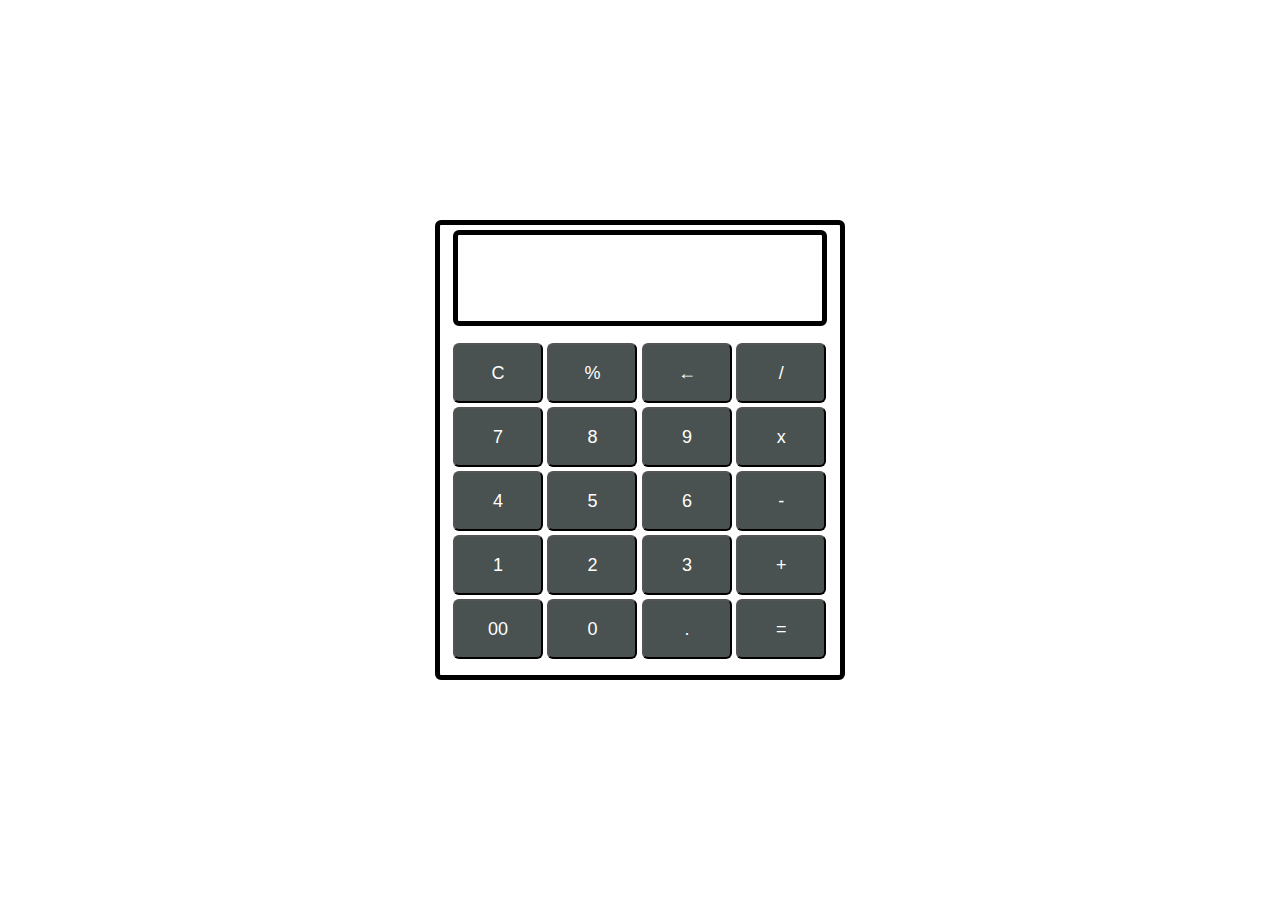
<file: task 3/index.html>
<!DOCTYPE html>
<html lang="en">
<head>
   <style>
      *{
         padding: 0;
         margin: 0;
         font-family: 'poppins', sans-serif;
      }
      body{
        
         display: grid;
         height: 100vh;
         place-items: center;
      }
      .main{
         width: 400px;
         height: 450px;
         background-color: white;
         position: absolute;
         border: 5px solid black;
         border-radius: 6px; 
      }
      .main input[type='text'] {
         width: 88%;
         position: relative;
         height: 80px;
         top: 5px;
         text-align: right;
         padding: 3px 6px;
         outline: none;
         font-size: 40px;
         border: 5px solid black;
         display: flex;
         margin: auto;
         border-radius: 6px;
         color: black;
      }
      .btn input[type='button']{
         width:90px;
         padding: 2px;
         margin: 2px 0px;
         position: relative;
         left: 13px;
         top: 20px;
         height: 60px;
         cursor: pointer;
         font-size: 18px;
         transition: 0.5s;
         background-color: #495250;
         border-radius: 6px;
         color: white;
      }
      .btn input[type='button']:hover{
         background-color: black;
         color: white;
      }
   </style>
   <script>
      function Solve(val) {
         var v = document.getElementById('res');
         v.value += val;
      }
      function Result() {
         var num1 = document.getElementById('res').value;
         var num2 = eval(num1);
         document.getElementById('res').value = num2;
      }
      function Clear() {
         var inp = document.getElementById('res');
         inp.value = '';
      }
      function Back() {
         var ev = document.getElementById('res');
         ev.value = ev.value.slice(0,-1);
      }
   </script>
   <title>Calulator</title>
</head>
<body>
   <div class="main">
      <input type="text" id = 'res'>
      <div class="btn">
         <input type="button" value = 'C' onclick = "Clear()">
         <input type="button" value = '%' onclick = "Solve('%')">
         <input type="button" value = '←' onclick ="Back('←')">
         <input type="button" value = '/' onclick = "Solve('/')">
         <br>
         <input type="button" value = '7' onclick = "Solve('7')">
         <input type="button" value = '8' onclick = "Solve('8')">
         <input type="button" value = '9' onclick = "Solve('9')">
         <input type="button" value = 'x' onclick = "Solve('*')">
         <br>
         <input type="button" value = '4' onclick = "Solve('4')">
         <input type="button" value = '5' onclick = "Solve('5')">
         <input type="button" value = '6' onclick = "Solve('6')">
         <input type="button" value = '-' onclick = "Solve('-')">
         <br>
         <input type="button" value = '1' onclick = "Solve('1')">
         <input type="button" value = '2' onclick = "Solve('2')">
         <input type="button" value = '3' onclick = "Solve('3')">
         <input type="button" value = '+' onclick = "Solve('+')">
         <br>
         <input type="button" value = '00'onclick = "Solve('00')">
         <input type="button" value = '0' onclick = "Solve('0')">
         <input type="button" value = '.' onclick = "Solve('.')">
         <input type="button" value = '=' onclick = "Result()">
      </div>
   </div>
   
</body>
</html>
</file>
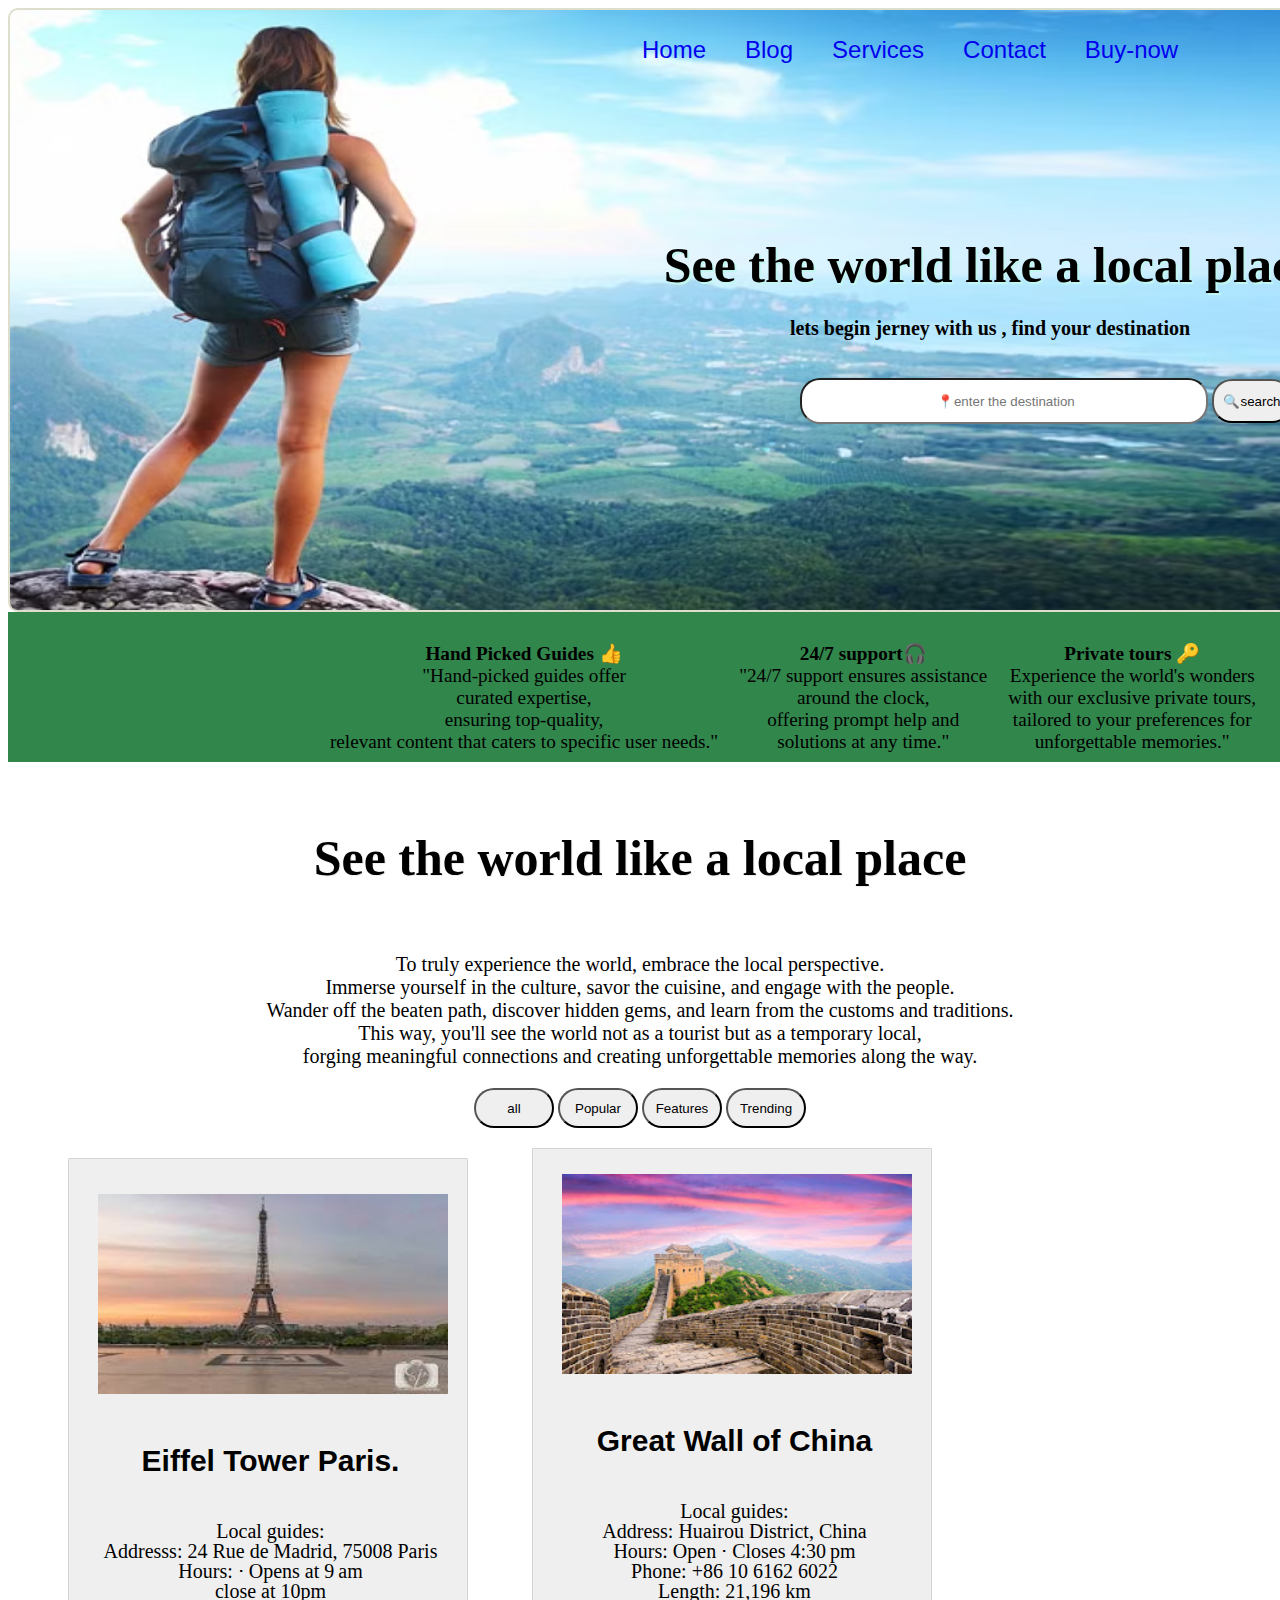
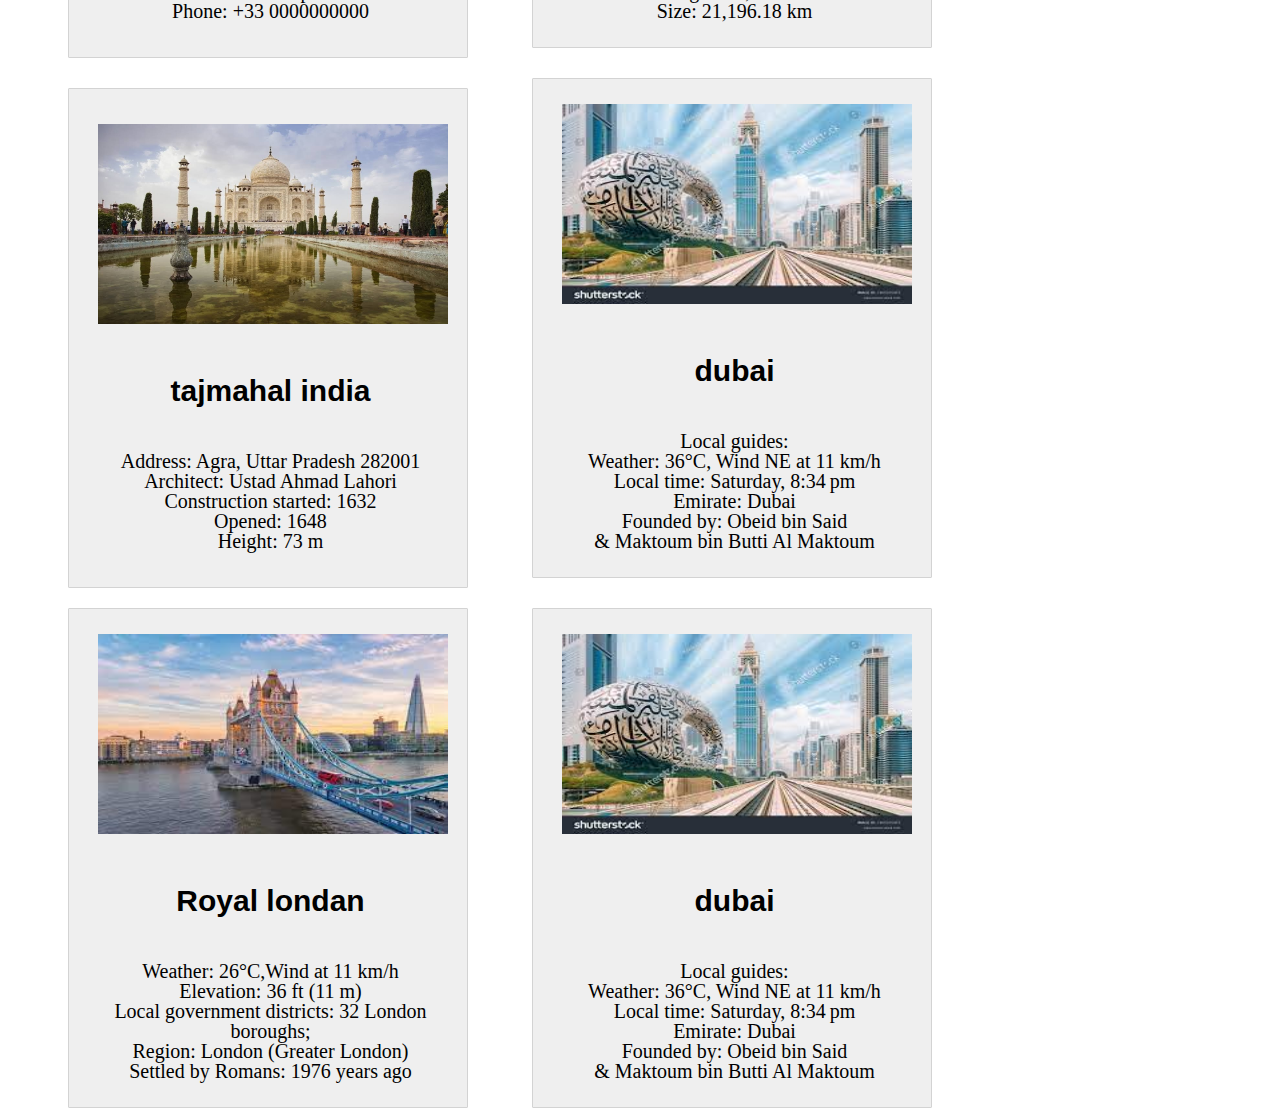
<file: task 1/staticpage.html>
<!DOCTYPE html>
<html lang="en">
<head>
    <meta charset="UTF-8">
    <meta name="viewport" content="width=device-width, initial-scale=1.0">
    <title>travelDAY</title>
    
   <link rel="stylesheet" href="staticpage.css">
</head>
<body>
    <div class="firstback">
        <nav>
         
           
        <h1> travelday </h1>
        <div class="nava">
        <a href="#">Home</a>
        <a href="#"> Blog</a>
        <a href="#">Services</a>
        <a href="#">Contact</a>
        <a href="#">Buy-now</a>
       </div>
            

        </nav>
        <h2 >See the world like a local place</h2><br>
        <h3>lets begin jerney with us , find your destination </h3>
        <div class="inp">
        <input type="text" id="desti" name="desti" onclick="dispay1()" placeholder=" 📍enter the destination">
        <button id="but" onclick="display2()"> 🔍search</button>
        </div>
        
    </div>
    <div class="ap">
        <center>
        <table >
            
                
            <tr>
                <td><b> Hand Picked Guides 👍</b> <br>"Hand-picked guides offer <br>curated expertise,<br> ensuring top-quality,<br>
                    relevant content that caters to specific user needs."</td>
                <td> <b>24/7 support🎧</b><br>"24/7 support ensures assistance<br> around the clock,<br>
                     offering prompt help and <br>solutions at any time."</td>
                <td><b>Private tours 🔑</b><br>Experience the world's wonders<br> with our exclusive private tours,<br>
                     tailored to your preferences for<br> unforgettable memories."</td>
            </tr>
        </table>
    </center>
    </div>
    <div class="3rd">
        <h4>See the world like a local place</h4>
       <center><p>To truly experience the world, embrace the local perspective.<br>
             Immerse yourself in the culture, savor the cuisine, and engage with the people.<br>
              Wander off the beaten path, discover hidden gems, and learn from the customs and traditions.<br>
               This way, you'll see the world not as a tourist but as a temporary local,<br>
                forging meaningful connections and creating unforgettable memories along the way.
        </p></center> 
    </div>
    <div class="butt">
        <center>
        <button type="menu" id="all">all</button>
        <button type="menu" id="popular">Popular</button>
        <button type="menu" id ="features">Features</button>
        <button type="menu" id="trending">Trending</button>
    </div>
    <button class="pe">
    <div class="box">
        </center>
        <img src="paris.jpg" width="350px" height="200px" >
        <h5>Eiffel Tower  Paris. </h5>
        
        <p> Local guides:<br>
            
            Addresss: 24 Rue de Madrid, 75008 Paris<br>
            Hours: 
             ⋅ Opens at 9 am<br>
              close at 10pm<br>
            Phone: +33 0000000000</p>
            </button>
    </div>
    <button class="pe">
    <div class="box">
        <img src="china.jpg" width="350px" height="200px">
        <h5>Great Wall of China</h5>
        <p> Local guides: <br>Address: Huairou District, China<br>
            Hours: 
            Open ⋅ Closes 4:30 pm<br>
            Phone: +86 10 6162 6022<br>
            Length: 21,196 km<br>
            Size: 21,196.18 km </p>
    </div>
</button>
<button class="pe">
    <div class="box">
        <img src="taj.jpg" width="350px" height="200px">
        <h5>tajmahal india</h5>
        <p> Address:  Agra, Uttar Pradesh 282001<br>
            Architect: Ustad Ahmad Lahori<br>
            Construction started: 1632<br>
            Opened: 1648<br>
            Height: 73 m<br>
            </p>
    </div>
</button>
<button class="pe">
    <div class="box">
        <img src="dubai.jpg" width="350px" height="200px">
        <h5>dubai</h5>
        <p> Local guides: <br>
            Weather: 36°C, Wind NE at 11 km/h <br>
            Local time: Saturday, 8:34 pm<br>
            Emirate: Dubai<br>
              Founded by: Obeid bin Said<br> & Maktoum bin Butti Al Maktoum<br>
             
            
        </p>
    </div>
</button>
<button class="pe">
    <div class="box">
        <img src="london.jpg" width="350px" height="200px">
        <h5>Royal londan</h5>
        <p> Weather: 26°C,Wind at 11 km/h<br>
            Elevation: 36 ft (11 m)<br>
            Local government districts: 32 London boroughs; <br>
            Region: London (Greater London)<br>
            Settled by Romans:  1976 years ago </p>
    </div>
</button>
<button class="pe">
    <div class="box">
        <img src="dubai.jpg" width="350px" height="200px">
        <h5>dubai</h5>
        <p> Local guides: <br>
            Weather: 36°C, Wind NE at 11 km/h <br>
            Local time: Saturday, 8:34 pm<br>
            Emirate: Dubai<br>
              Founded by: Obeid bin Said<br> & Maktoum bin Butti Al Maktoum<br>
             
            
        </p>
    </div>
</button>

   
    
</body>
</html>
</file>
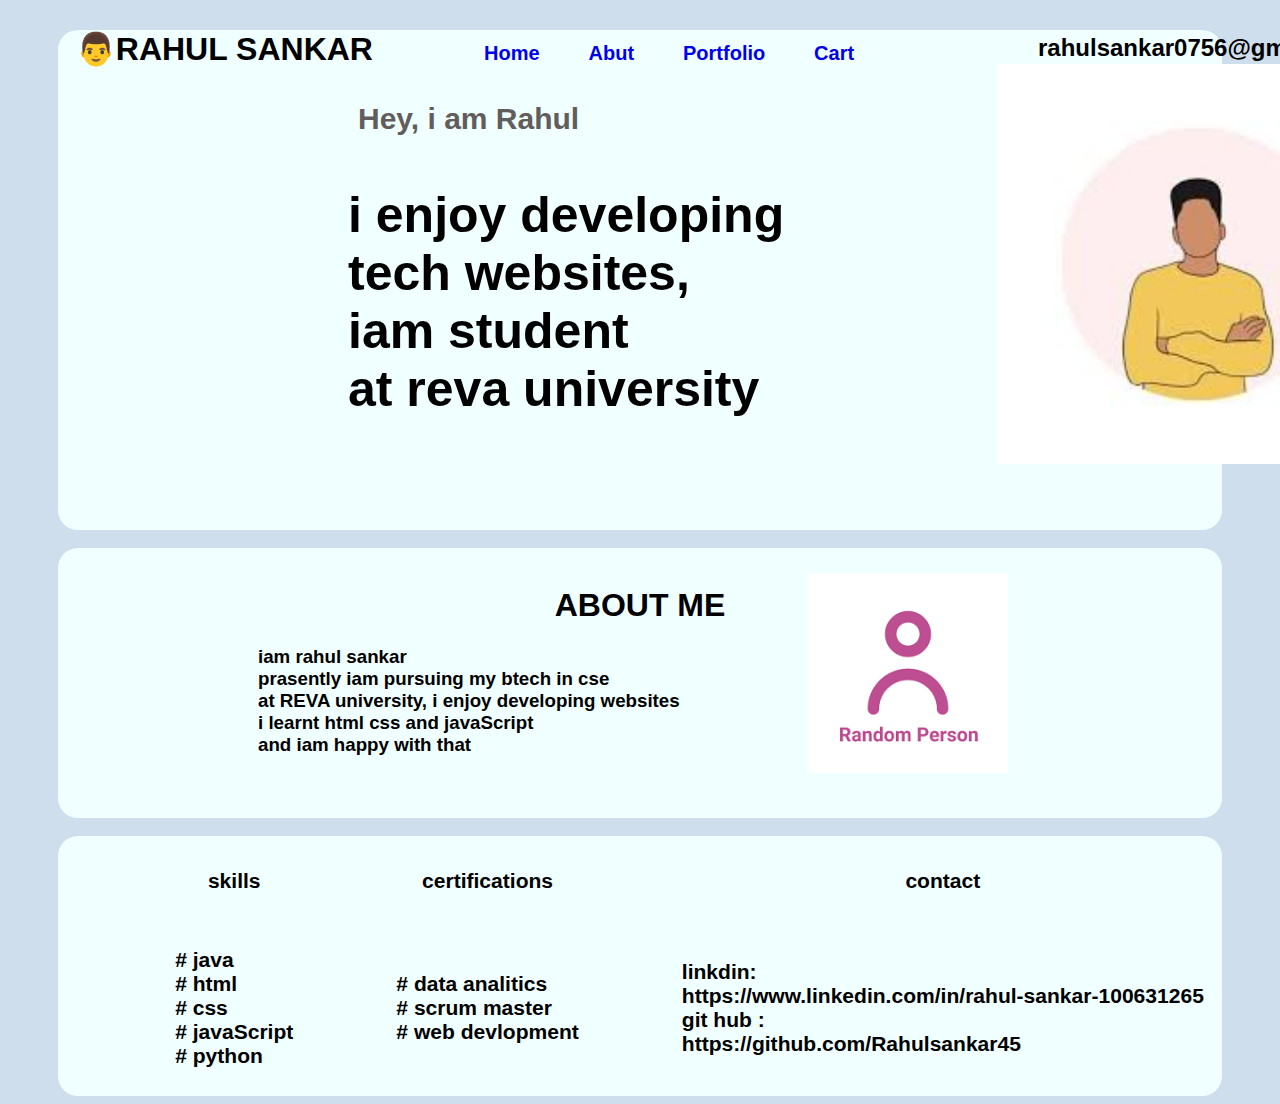
<file: task 2/idex.html>
<!DOCTYPE html>
<html lang="en">
<head>
    <meta charset="UTF-8">
    <meta name="viewport" content="width=device-width, initial-scale=1.0">
    <title>task2</title>
   <link rel="stylesheet" href="index.css">
</head>
<body>
    <div class = "nava">
        <h1>&nbsp;&nbsp;👨RAHUL SANKAR &nbsp;&nbsp;&nbsp;&nbsp;&nbsp;&nbsp;
        <a href="#">Home</a>
        <a href="#">Abut</a>
        <a href="#">Portfolio</a>
        <a href="#">Cart</a>
        <h2>rahulsankar0756@gmail.com</h2></h1>
        
        <div class ="info">
            <h4>Hey, i am Rahul </h4>
        <h3> i enjoy developing <br>
             tech websites,  <br>
             iam student <br>at reva university
             <img src="img1.jpg" alt="img">
        </h3>
        
    </div>
        
    </div>
    <br>
    <div class="about">
        <br>
        <center><h1>ABOUT ME</h1></center>
        <h3> iam rahul sankar <br>prasently iam pursuing my btech in cse<br> at REVA university,
             i enjoy developing websites<br> i learnt html css and javaScript <br>
             and iam happy with that 
             <img src="img2.jpg" alt="img">
        </h3>

    </div>
    <br>
    <div class=" con">
       <center> <table>
            <tr>
                <th><h3>skills</h3></th>
                <th><h3>certifications</h3></th>
                <th><h3>contact</h3> </th>
            </tr>
            <tr>
                <td><h3>
                    # java<br>
                    # html <br>
                    # css<br>
                    # javaScript<br>
                    # python </h3>
                </td>
                <td><h3>
                    # data analitics<br>
                    # scrum master<br>
                    # web devlopment </h3>
                </td>
                <td> <h3>
                    linkdin:<br>
                    https://www.linkedin.com/in/rahul-sankar-100631265 <br>
                    git hub : <br>
                    https://github.com/Rahulsankar45
                </h3>
                </td>
            </tr>
        </table></center>
    </div>
</body>
</html>
</file>
<file: task 1/staticpage.css>
.firstback{
    border: 2px solid rgba(218, 219, 200, 0.93);
    border-radius: 10px;
    background-image: url("staticback1.jpg");
    background-repeat: no-repeat;
    padding-left: 40px;
    background-size: 1550px 600px ;
    width: 1480px;
    height: 600px;
    line-height: 0px;
    
    
}
h2{
    font-family: Verdana;
    font-size: 50px;
    padding-top: 170px;
    padding-left: 400px;
    text-align: center;
    text-shadow: 2px 2px rgb(194, 246, 240);
   
}
h3{
    font-size: 20px;
    text-align: center;
    padding-left: 400px;
    padding-top: 2px;
}
h1{
    font-size: 30px;
    font-family: Verdana, Geneva, Tahoma, sans-serif;
    color: rgb(236, 143, 77);
    text-align: right;
    padding-right: 40px;
    padding-top: -4px;
    text-shadow: 1px 1px black;
    letter-spacing: 0px;
    
}
.inp{
    padding-left: 750px;
    padding-top: 30px;
   
    
}
#desti{
    width: 400px;
    height: 40px;
    border-radius: 20px;
    

}
#but{
    border-radius: 20px;
    width: 80px;
    height: 44px;
}
::placeholder{
    text-align: center;
}
#but:hover{
    color: rgb(191, 72, 32);
}
.ap{
    background-color: rgb(49, 134, 76);
    height: 150px;
    width: 1520px;
    
}
table{
    padding: 10px;
    padding-left: 60px;
    font-size: larger;
    border-collapse: separate; 
    border-spacing: 19px;
    text-align: center;
    
}
h4{
    font-family: Verdana;
    font-size: 50px;
    text-shadow: 1px 1px rgb(240, 236, 236);
    text-align: center;

}
p{

    font-family: Verdana;
    font-size: 20px;
}
button{
    border-radius: 20px;
    width: 80px;
    height: 40px;

    
}
button:hover{
    color: rgb(36, 37, 37);
    background-color: rgb(194, 218, 218);
}
h5{
    font-size: 30px;
}
h6{
    font-size: 20px;
}
.box{
    display: inline-block;
    box-sizing: border-box;
    padding-top: 10px;
    padding-left: 5px;
    width: 350px;
    line-height: 20px;
    
    
    
}

.pe{
    border: 1px solid lightgrey;
    border-radius: 1px;
    margin-top: 20px;
    padding-top: 10px;
    margin-left: 20px;
    width: 400px;
    height: 500px;
    margin-left: 60px;
}

.nava a{
    font-family: Verdana, Geneva, Tahoma, sans-serif;
    text-decoration: none;
    font-size: 150%;
    
}
.nava{
 
  padding-left: 40%; 
  word-spacing: 35px;
  
}
</file>
<file: task 2/index.css>
body{
    background-color: rgb(206, 222, 236);
    font-family: Verdana, Geneva, Tahoma, sans-serif;
}
.nava{
    margin-top: 30px;
    background-color:azure;
    border-radius: 20px;
    border: 1px  black;
    margin-left: 50px;
    margin-right: 50px;
    height: 500px;
    
}
.nava a{
    text-decoration: none;
    text-align: center;
    margin-left: 40px;
    font-size: 20px;
}
.nava h2{
    margin-left: 980px;
    margin-top: -55px;
}
.info {
    margin-left: 200px;
}
.info h4{
    padding-left: 100px;
    font-size: 30px;
    color: rgb(97, 93, 93);
}
.info h3{
    padding-left: 90px;
    font-size: 50px;
}
.info img{
     padding-left: 650px;
    margin-top: -660px; 
    width: 400px;

}
.about{
    margin-left: 50px;
    background-color:azure;
    border-radius: 20px;
    border: 1px  black;
    margin-left: 50px;
    margin-right: 50px;
    height: 270px;
}
.about h3{
    padding-left: 200px;
}
.about img{
    padding-left: 550px;
    margin-top: -400px;
    width: 200px;
}
.con{
    margin-left: 50px;
    background-color:azure;
    border-radius: 20px;
    border: 1px  black;
    margin-left: 50px;
    margin-right: 50px; 
    height: 260px;
}

th,td{
    padding-top: 10px;
    padding-left: 100px;
}
table{
    font-size: 18px;
   
}
</file>
